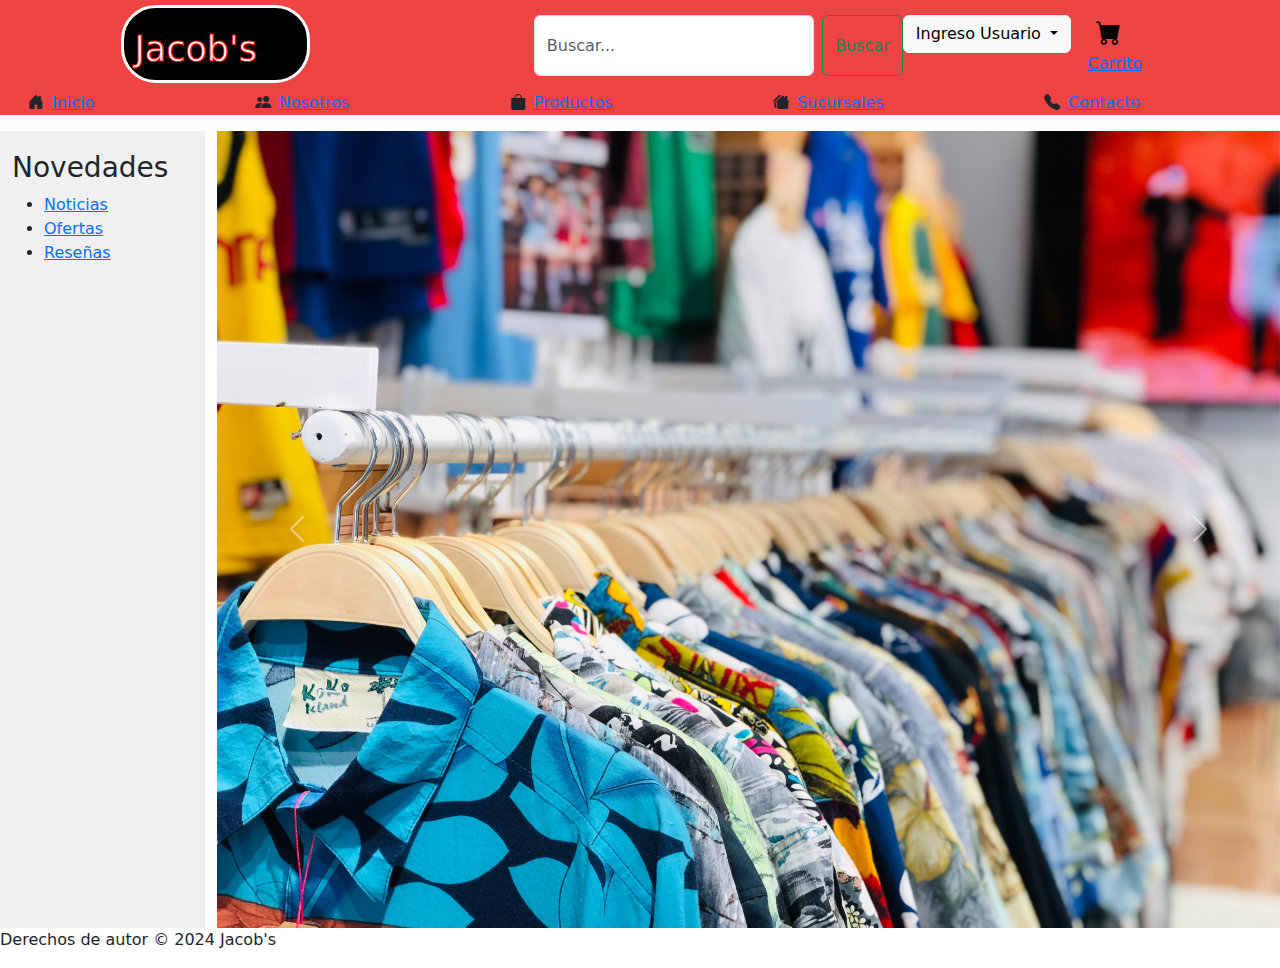
<file: index.html>
<!DOCTYPE html>
<html lang="en">
  <head>
    <meta charset="UTF-8" />
    <meta name="viewport" content="width=device-width, initial-scale=1.0" />
    <title>Tienda Jacob's</title>
    <link rel="icon" href="Iconos\ShopIcon.png" />
    <link rel="stylesheet" href="styles.css" />
    <link
      href="https://cdn.jsdelivr.net/npm/bootstrap@5.3.3/dist/css/bootstrap.min.css"
      rel="stylesheet"
      integrity="sha384-QWTKZyjpPEjISv5WaRU9OFeRpok6YctnYmDr5pNlyT2bRjXh0JMhjY6hW+ALEwIH"
      crossorigin="anonymous"
    />
    <link
      rel="stylesheet"
      href="https://cdn.jsdelivr.net/npm/bootstrap-icons@1.11.3/font/bootstrap-icons.min.css"
    />
  </head>
  <body>
    <main>
      <header>
        <nav class="navBar">
          <div class="container-fluid" >
          <div class="containerSearch">
          <h1 class="Jacobsh1">Jacob's</h1>
            <div>
              <form class="d-flex" role="search">
                <input class="form-control me-2" type="search" placeholder="Buscar..." aria-label="Search">
                <button class="btn btn-outline-success" type="submit">Buscar</button>
                <div class="dropdown">
                  <button class="btn btn-light dropdown-toggle" type="button" data-bs-toggle="dropdown" aria-expanded="false">
                    Ingreso Usuario
                  </button>
                  <ul class="dropdown-menu">
                    <li><a class="dropdown-item" href="login.html">Crear cuenta</a></li>
                    <li><a class="dropdown-item" href="#">Cerrar cesión</a></li>
                  </ul>
                </div>
                <a href="Cart.html"><i class="bi bi-cart-fill login-ic"></i>Carrito</a>
              </form> 
            </div>
            </div>
            <ul class="Lista">
            <li class="ListaLi">
              <i class="bi bi-house-door-fill"></i>
              <a class="Links" href="">Inicio</a>
            </li>
            <li class="ListaLi">
              <i class="bi bi-people-fill"></i
              ><a class="Links" href="./Nosotros.html">Nosotros</a>
            </li>
            <li class="ListaLi">
              <i class="bi bi-bag-fill"></i
              ><a class="Links" href="./Productos.html">Productos</a>
            </li>
            <li class="ListaLi">
              <i class="bi bi-houses-fill"></i
              ><a class="Links" href="./Sucursales.html">Sucursales</a>
            </li>
            <li class="ListaLi">
              <i class="bi bi-telephone-fill"></i
              ><a class="Links" href="./Contacto.html">Contacto</a>
            </li>
          </ul>
        </div>
        </nav>
      </header>
      <div class="row">
      <aside class="AssSide col-2 ps-4" >
        <h3>Novedades</h3>
        <ul>
          <li><a href="#">Noticias</a></li>
          <li><a href="#">Ofertas</a></li>
          <li><a href="#">Reseñas</a></li>
        </ul>
      </aside>
      <div class="carrousel col-10">
        <div
          id="carouselExampleAutoplaying"
          class="carousel slide"
          data-bs-ride="carousel"
        >
          <div class="carousel-inner">
            <div class="carousel-item active">
              <img src="./Images/pexels-willo-m-3768005.jpg" alt="..." />
            </div>
            <div class="carousel-item">
              <img
                src="./Images/pexels-anna-tarazevich-5242808.jpg"
                alt="..."
              />
            </div>
            <div class="carousel-item">
              <img src="Images\pexels-george-chambers-16904065.jpg" alt="..." />
            </div>
            <div class="carousel-item">
              <img src="Images\pexels-thomas-beaman-15613452.jpg" alt="" />
            </div>
            <div class="carousel-item">
              <img src="Images\pexels-federico-orlandi-3260626.jpg" alt="" />
            </div>
          </div>
          <button
            class="carousel-control-prev"
            type="button"
            data-bs-target="#carouselExampleAutoplaying"
            data-bs-slide="prev"
          >
            <span class="carousel-control-prev-icon" aria-hidden="true"></span>
            <span class="visually-hidden">Previous</span>
          </button>
          <button
            class="carousel-control-next"
            type="button"
            data-bs-target="#carouselExampleAutoplaying"
            data-bs-slide="next"
          >
            <span class="carousel-control-next-icon" aria-hidden="true"></span>
            <span class="visually-hidden">Next</span>
          </button>
        </div>
      </div>
      </div>

      <div class="clothesCont d-flex flex-row container-md flex-wrap"></div>
    </main>

    <footer>
      <p>Derechos de autor &copy; 2024 Jacob's</p>
    </footer>
    <script
      src="https://cdn.jsdelivr.net/npm/bootstrap@5.3.3/dist/js/bootstrap.bundle.min.js"
      integrity="sha384-YvpcrYf0tY3lHB60NNkmXc5s9fDVZLESaAA55NDzOxhy9GkcIdslK1eN7N6jIeHz"
      crossorigin="anonymous"
    ></script>
    <script src="Cart.js" ></script>
    <script src="script.js"></script>
    <script src="Carrito.js" ></script>
    <script src="login.js"></script>
  </body>
</html>
</file>
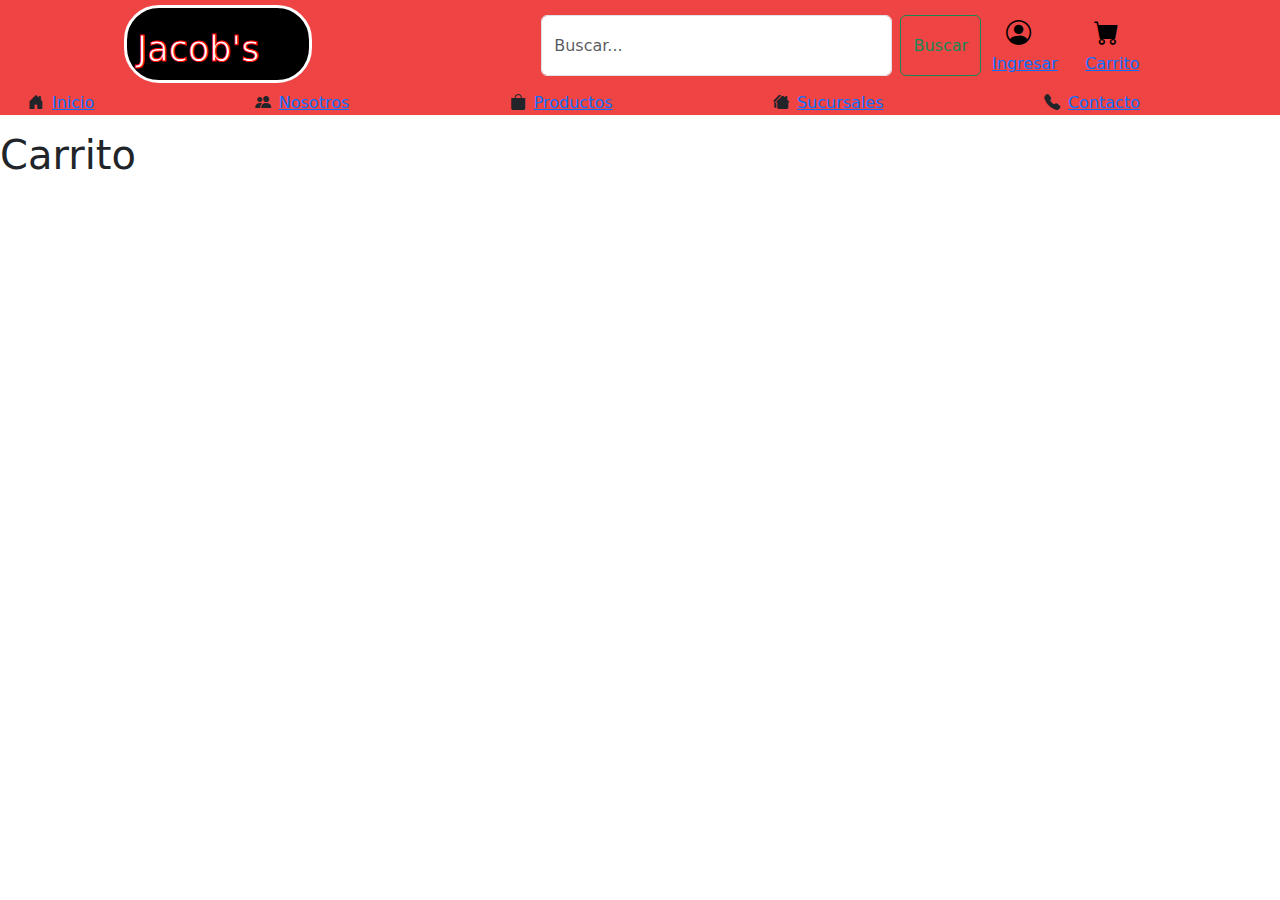
<file: Cart.html>
<!DOCTYPE html>
<html lang="en">
  <head>
    <meta charset="UTF-8" />
    <meta name="viewport" content="width=device-width, initial-scale=1.0" />
    <title>Carrito</title>
    <link rel="icon" href="Iconos\ShopIcon.png" />
    <link rel="stylesheet" href="styles.css" />
    <link
      href="https://cdn.jsdelivr.net/npm/bootstrap@5.3.3/dist/css/bootstrap.min.css"
      rel="stylesheet"
      integrity="sha384-QWTKZyjpPEjISv5WaRU9OFeRpok6YctnYmDr5pNlyT2bRjXh0JMhjY6hW+ALEwIH"
      crossorigin="anonymous"
    />
    <link
      rel="stylesheet"
      href="https://cdn.jsdelivr.net/npm/bootstrap-icons@1.11.3/font/bootstrap-icons.min.css"
    />
  </head>
  <body>
    <header>
      <nav class="navBar">
        <div class="container-fluid">
          <div class="containerSearch">
            <h1 class="Jacobsh1">Jacob's</h1>
            <div>
              <form class="d-flex" role="search">
                <input
                  class="form-control me-2"
                  type="search"
                  placeholder="Buscar..."
                  aria-label="Search"
                />
                <button class="btn btn-outline-success" type="submit">
                  Buscar
                </button>
                <a href="login.html"
                  ><i class="bi bi-person-circle login-ic"></i> Ingresar</a
                >
                <a href="Cart.html"
                  ><i class="bi bi-cart-fill login-ic"></i>Carrito</a
                >
              </form>
            </div>
          </div>
          <ul class="Lista">
            <li class="ListaLi">
              <i class="bi bi-house-door-fill"></i>
              <a class="Links" href="index.html">Inicio</a>
            </li>
            <li class="ListaLi">
              <i class="bi bi-people-fill"></i
              ><a class="Links" href="./Nosotros.html">Nosotros</a>
            </li>
            <li class="ListaLi">
              <i class="bi bi-bag-fill"></i
              ><a class="Links" href="./Productos.html">Productos</a>
            </li>
            <li class="ListaLi">
              <i class="bi bi-houses-fill"></i
              ><a class="Links" href="./Sucursales.html">Sucursales</a>
            </li>
            <li class="ListaLi">
              <i class="bi bi-telephone-fill"></i
              ><a class="Links" href="./Contacto.html">Contacto</a>
            </li>
          </ul>
        </div>
      </nav>
    </header>

    <h1>Carrito</h1>
    <div id ="divCart"></div>

    <script src="Carrito.js"></script>
  </body>
</html>
</file>
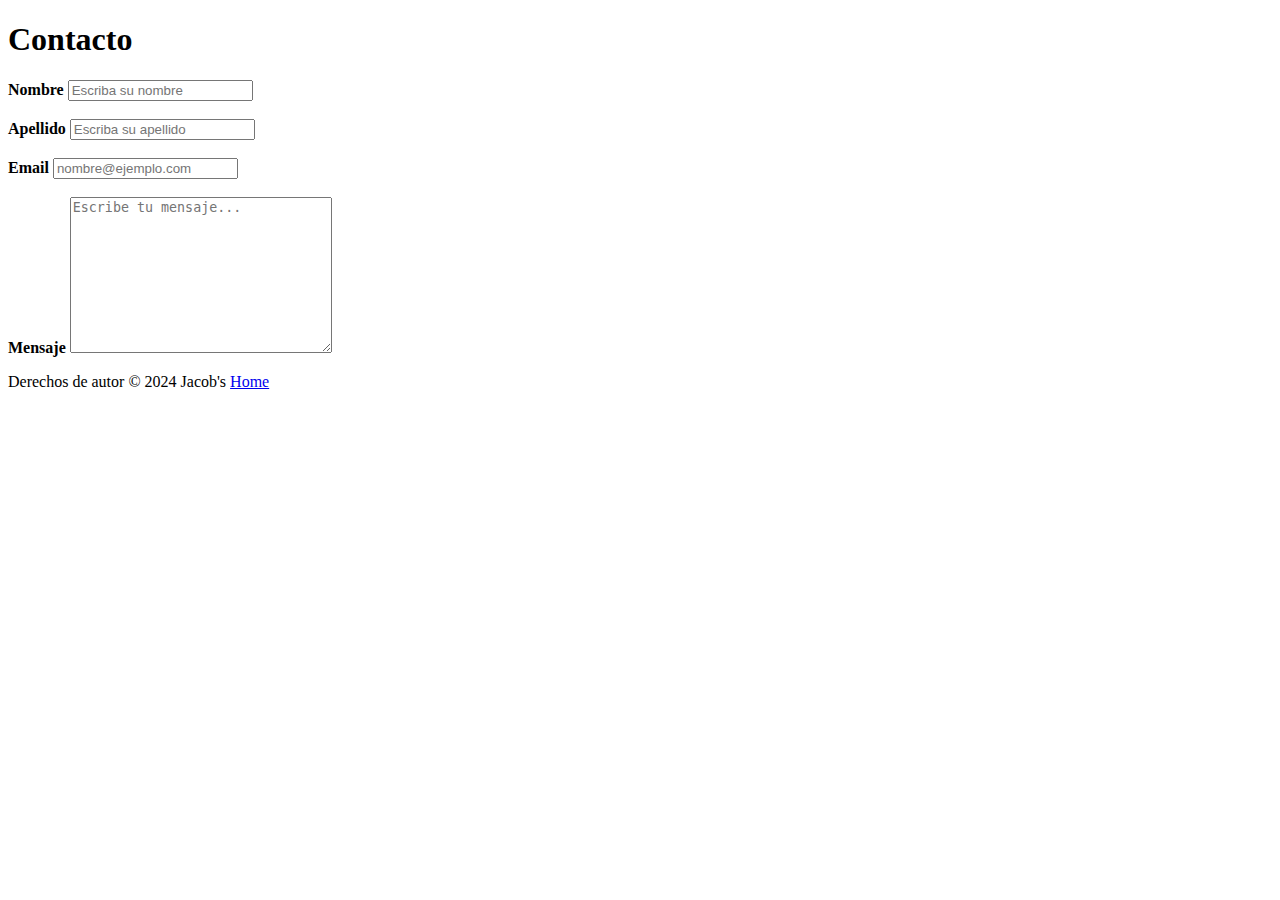
<file: Contacto.html>
<!DOCTYPE html>
<html lang="en">
<head>
    <meta charset="UTF-8">
    <meta name="viewport" content="width=device-width, initial-scale=1.0">
    <title>Jacob's - Contacto</title>
    <link rel="icon" href="Iconos\ShopIcon.png" />
    <link rel="stylesheet" href="styles.css" />
</head>
<body>
    <h1>Contacto</h1>

    <form action="" method="post">
        <label for="nombre"><b>Nombre</b></label>
        <input type="text" id="nombre" name="nombre" required placeholder="Escriba su nombre"><br><br>

        <label for="apellido"> <b>Apellido</b> </label>
        <input type="text" id="apellido" name="apellido" required placeholder="Escriba su apellido"><br><br>

        <label for="email"> <b>Email</b> </label>
        <input type="email" id="email" name="email" placeholder="nombre@ejemplo.com" required><br><br>

        <label for="mensaje"><b>Mensaje</b></label>
        <textarea name="mensaje" id="mensaje"  placeholder="Escribe tu mensaje..." cols="30" rows="10"></textarea>
    </form>
    

<footer>
    <p>Derechos de autor &copy; 2024 Jacob's  <a href="index.html">Home</a> </p>
</footer>

</body>
</html>
</file>
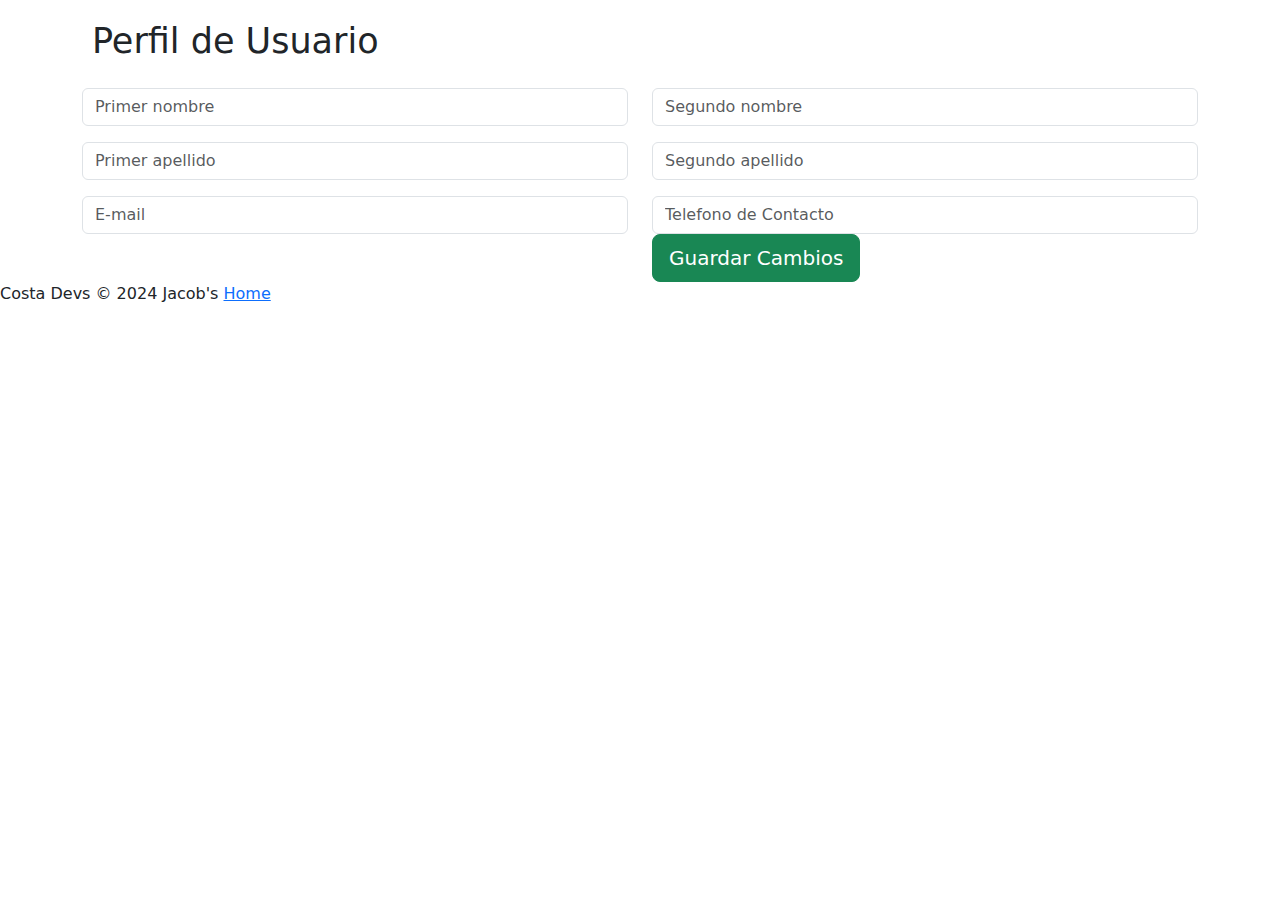
<file: login.html>
<!DOCTYPE html>
<html lang="en">
  <head>
    <meta charset="UTF-8" />
    <meta name="viewport" content="width=device-width, initial-scale=1.0" />
    <title>Jacob's - Login</title>
    <link rel="icon" href="Iconos\ShopIcon.png" />
    <link rel="stylesheet" href="styles.css" />
    <link
      href="https://cdn.jsdelivr.net/npm/bootstrap@5.3.3/dist/css/bootstrap.min.css"
      rel="stylesheet"
      integrity="sha384-QWTKZyjpPEjISv5WaRU9OFeRpok6YctnYmDr5pNlyT2bRjXh0JMhjY6hW+ALEwIH"
      crossorigin="anonymous"
    />
    <link
      rel="stylesheet"
      href="https://cdn.jsdelivr.net/npm/bootstrap-icons@1.11.3/font/bootstrap-icons.min.css"
    />
  </head>
  <body>
    <div class="container-md">
      <h1 class="Registro">Perfil de Usuario</h1>
      <div class="row mt-3">
        <div class="col">
          <input
            type="text"
            class="form-control first-name"
            placeholder="Primer nombre"
            aria-label="First name"
          />
        </div>
        <div class="col">
          <input
            type="text"
            class="form-control second-name"
            placeholder="Segundo nombre"
            aria-label="Last name"
          />
        </div>
      </div>
      <div class="row mt-3">
        <div class="col">
          <input
            type="text"
            class="form-control apellido"
            placeholder="Primer apellido"
            aria-label="First name"
          />
        </div>
        <div class="col">
          <input
            type="text"
            class="form-control segundo-apellido"
            placeholder="Segundo apellido"
            aria-label="Last name"
          />
        </div>
      </div>
      <div class="row mt-3">
        <div class="col">
          <input
            type="text"
            class="form-control email"
            placeholder="E-mail"
            aria-label="First name"
          />
        </div>
        <div class="col">
          <input
            type="text"
            class="form-control telefono"
            placeholder="Telefono de Contacto"
            aria-label="Last name"
          />
          <button type="button" class="btn btn-success btn-lg">
            Guardar Cambios
          </button>
        </div>
      </div>
    </div>

    <footer>
      <p>Costa Devs &copy; 2024 Jacob's <a href="index.html">Home</a></p>
    </footer>
    <script src="login.js"></script>
  </body>
</html>
</file>
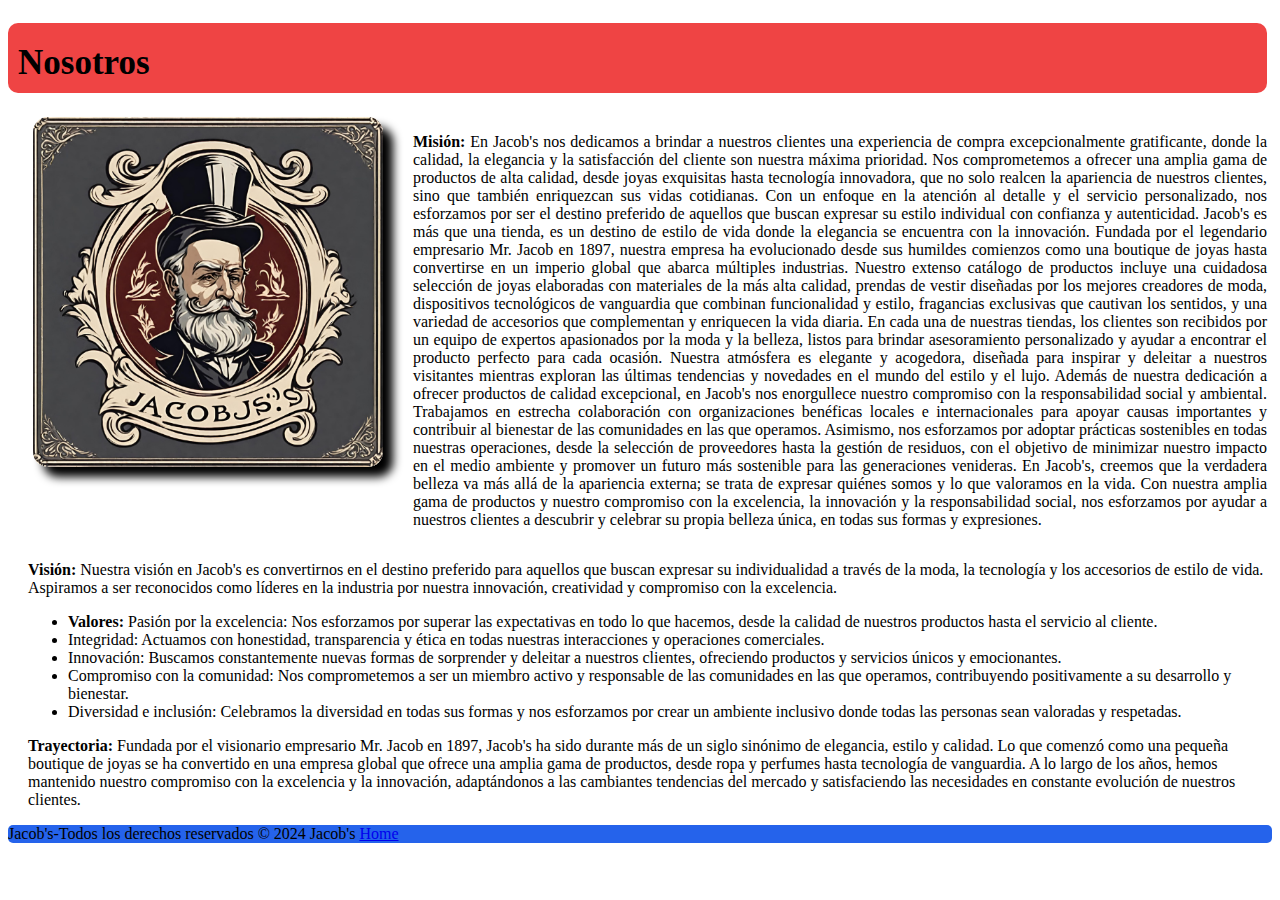
<file: Nosotros.html>
<!DOCTYPE html>
<html lang="en">
  <head>
    <meta charset="UTF-8" />
    <meta name="viewport" content="width=device-width, initial-scale=1.0" />
    <link rel="icon" href="Iconos\tuerca.png" />
    <title>Jacob's - Nosotros</title>
    <link rel="icon" href="Iconos\ShopIcon.png" />
    <link rel="stylesheet" href="styles.css" />
  </head>
  <body>
    <h1 class="Nosh1">Nosotros</h1>
    <div class="container-xl ContenedorGral" >
    <div class="HistoriaEmpresa">
    <img class="JacobsImg" src="Images\JacobsImg.png" alt="">
    <p>
      <b>Misión:</b> En Jacob's nos dedicamos a brindar a nuestros clientes una
      experiencia de compra excepcionalmente gratificante, donde la calidad, la
      elegancia y la satisfacción del cliente son nuestra máxima prioridad. Nos
      comprometemos a ofrecer una amplia gama de productos de alta calidad,
      desde joyas exquisitas hasta tecnología innovadora, que no solo realcen la
      apariencia de nuestros clientes, sino que también enriquezcan sus vidas
      cotidianas. Con un enfoque en la atención al detalle y el servicio
      personalizado, nos esforzamos por ser el destino preferido de aquellos que
      buscan expresar su estilo individual con confianza y autenticidad. Jacob's
      es más que una tienda, es un destino de estilo de vida donde la elegancia
      se encuentra con la innovación. Fundada por el legendario empresario Mr.
      Jacob en 1897, nuestra empresa ha evolucionado desde sus humildes
      comienzos como una boutique de joyas hasta convertirse en un imperio
      global que abarca múltiples industrias. Nuestro extenso catálogo de
      productos incluye una cuidadosa selección de joyas elaboradas con
      materiales de la más alta calidad, prendas de vestir diseñadas por los
      mejores creadores de moda, dispositivos tecnológicos de vanguardia que
      combinan funcionalidad y estilo, fragancias exclusivas que cautivan los
      sentidos, y una variedad de accesorios que complementan y enriquecen la
      vida diaria. En cada una de nuestras tiendas, los clientes son recibidos
      por un equipo de expertos apasionados por la moda y la belleza, listos
      para brindar asesoramiento personalizado y ayudar a encontrar el producto
      perfecto para cada ocasión. Nuestra atmósfera es elegante y acogedora,
      diseñada para inspirar y deleitar a nuestros visitantes mientras exploran
      las últimas tendencias y novedades en el mundo del estilo y el lujo.
      Además de nuestra dedicación a ofrecer productos de calidad excepcional,
      en Jacob's nos enorgullece nuestro compromiso con la responsabilidad
      social y ambiental. Trabajamos en estrecha colaboración con organizaciones
      benéficas locales e internacionales para apoyar causas importantes y
      contribuir al bienestar de las comunidades en las que operamos. Asimismo,
      nos esforzamos por adoptar prácticas sostenibles en todas nuestras
      operaciones, desde la selección de proveedores hasta la gestión de
      residuos, con el objetivo de minimizar nuestro impacto en el medio
      ambiente y promover un futuro más sostenible para las generaciones
      venideras. En Jacob's, creemos que la verdadera belleza va más allá de la
      apariencia externa; se trata de expresar quiénes somos y lo que valoramos
      en la vida. Con nuestra amplia gama de productos y nuestro compromiso con
      la excelencia, la innovación y la responsabilidad social, nos esforzamos
      por ayudar a nuestros clientes a descubrir y celebrar su propia belleza
      única, en todas sus formas y expresiones.
    </p>
    </div>
    <div class="Vision">

    <p>
      <b>Visión:</b> Nuestra visión en Jacob's es convertirnos en el destino preferido
      para aquellos que buscan expresar su individualidad a través de la moda,
      la tecnología y los accesorios de estilo de vida. Aspiramos a ser
      reconocidos como líderes en la industria por nuestra innovación,
      creatividad y compromiso con la excelencia.
    </p>
    <ul>
      <li>
        <b>Valores:</b> Pasión por la excelencia: Nos esforzamos por superar las
        expectativas en todo lo que hacemos, desde la calidad de nuestros
        productos hasta el servicio al cliente.
      </li>
      <li>
        Integridad: Actuamos con honestidad, transparencia y ética en todas
        nuestras interacciones y operaciones comerciales.
      </li>
      <li>
        Innovación: Buscamos constantemente nuevas formas de sorprender y
        deleitar a nuestros clientes, ofreciendo productos y servicios únicos y
        emocionantes.
      </li>
      <li>
        Compromiso con la comunidad: Nos comprometemos a ser un miembro activo y
        responsable de las comunidades en las que operamos, contribuyendo
        positivamente a su desarrollo y bienestar.
      </li>
      <li>
        Diversidad e inclusión: Celebramos la diversidad en todas sus formas y
        nos esforzamos por crear un ambiente inclusivo donde todas las personas
        sean valoradas y respetadas.
      </li>
    </ul>
    <p>
      <b>Trayectoria:</b> Fundada por el visionario empresario Mr. Jacob en 1897,
      Jacob's ha sido durante más de un siglo sinónimo de elegancia, estilo y
      calidad. Lo que comenzó como una pequeña boutique de joyas se ha
      convertido en una empresa global que ofrece una amplia gama de productos,
      desde ropa y perfumes hasta tecnología de vanguardia. A lo largo de los
      años, hemos mantenido nuestro compromiso con la excelencia y la
      innovación, adaptándonos a las cambiantes tendencias del mercado y
      satisfaciendo las necesidades en constante evolución de nuestros clientes.
    </p>
    </div>
    </div>
    <footer class="footNos">
      <p>Jacob's-Todos los derechos reservados &copy; 2024 Jacob's  <a href="index.html">Home</a></p>
    </footer>
    <script src="script.js"></script>
  </body>
</html>
</file>
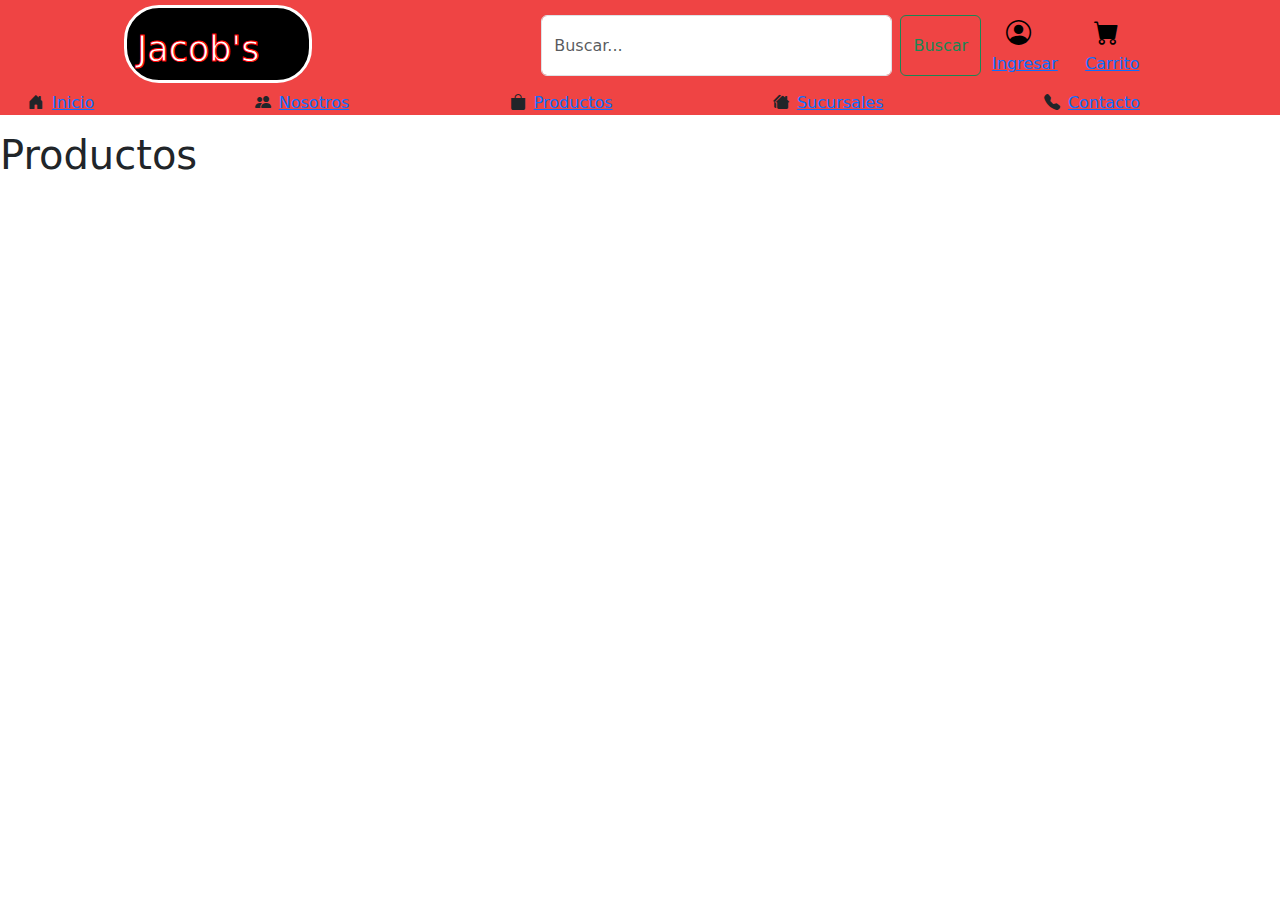
<file: Productos.html>
<!DOCTYPE html>
<html lang="en">
  <head>
    <meta charset="UTF-8" />
    <meta name="viewport" content="width=device-width, initial-scale=1.0" />
    <link rel="icon" href="Iconos\ShopIcon.png">
    <title>Productos</title>
    <link rel="stylesheet" href="styles.css" />
    <link
      href="https://cdn.jsdelivr.net/npm/bootstrap@5.3.3/dist/css/bootstrap.min.css"
      rel="stylesheet"
      integrity="sha384-QWTKZyjpPEjISv5WaRU9OFeRpok6YctnYmDr5pNlyT2bRjXh0JMhjY6hW+ALEwIH"
      crossorigin="anonymous"
    />
    <link
      rel="stylesheet"
      href="https://cdn.jsdelivr.net/npm/bootstrap-icons@1.11.3/font/bootstrap-icons.min.css"
    />
  </head>
  <body>
    <header>
      <nav class="navBar">
        <div class="container-fluid">
          <div class="containerSearch">
            <h1 class="Jacobsh1">Jacob's</h1>
            <div>
              <form class="d-flex" role="search">
                <input
                  class="form-control me-2"
                  type="search"
                  placeholder="Buscar..."
                  aria-label="Search"
                />
                <button class="btn btn-outline-success" type="submit">
                  Buscar
                </button>
                <a href="login.html"
                  ><i class="bi bi-person-circle login-ic"></i> Ingresar</a
                >
                <a href="Cart.html"
                  ><i class="bi bi-cart-fill login-ic"></i>Carrito</a
                >
              </form>
            </div>
          </div>
          <ul class="Lista">
            <li class="ListaLi">
              <i class="bi bi-house-door-fill"></i>
              <a class="Links" href="index.html">Inicio</a>
            </li>
            <li class="ListaLi">
              <i class="bi bi-people-fill"></i
              ><a class="Links" href="./Nosotros.html">Nosotros</a>
            </li>
            <li class="ListaLi">
              <i class="bi bi-bag-fill"></i
              ><a class="Links" href="./Productos.html">Productos</a>
            </li>
            <li class="ListaLi">
              <i class="bi bi-houses-fill"></i
              ><a class="Links" href="./Sucursales.html">Sucursales</a>
            </li>
            <li class="ListaLi">
              <i class="bi bi-telephone-fill"></i
              ><a class="Links" href="./Contacto.html">Contacto</a>
            </li>
          </ul>
        </div>
      </nav>
    </header>
    <h1>Productos</h1>

    <section id="descripcion"></section>

    <div id="vista-modal" class="alert alert-success alert-dismissible fade" role="alert">
      <strong>Producto agregado con éxito!</strong>
    </div>

    <script src="script.js"></script>
    <script src="Cart.js"></script>
    <script
      src="https://cdn.jsdelivr.net/npm/bootstrap@5.3.3/dist/js/bootstrap.bundle.min.js"
      integrity="sha384-YvpcrYf0tY3lHB60NNkmXc5s9fDVZLESaAA55NDzOxhy9GkcIdslK1eN7N6jIeHz"
      crossorigin="anonymous"
    ></script>
  </body>
</html>
</file>
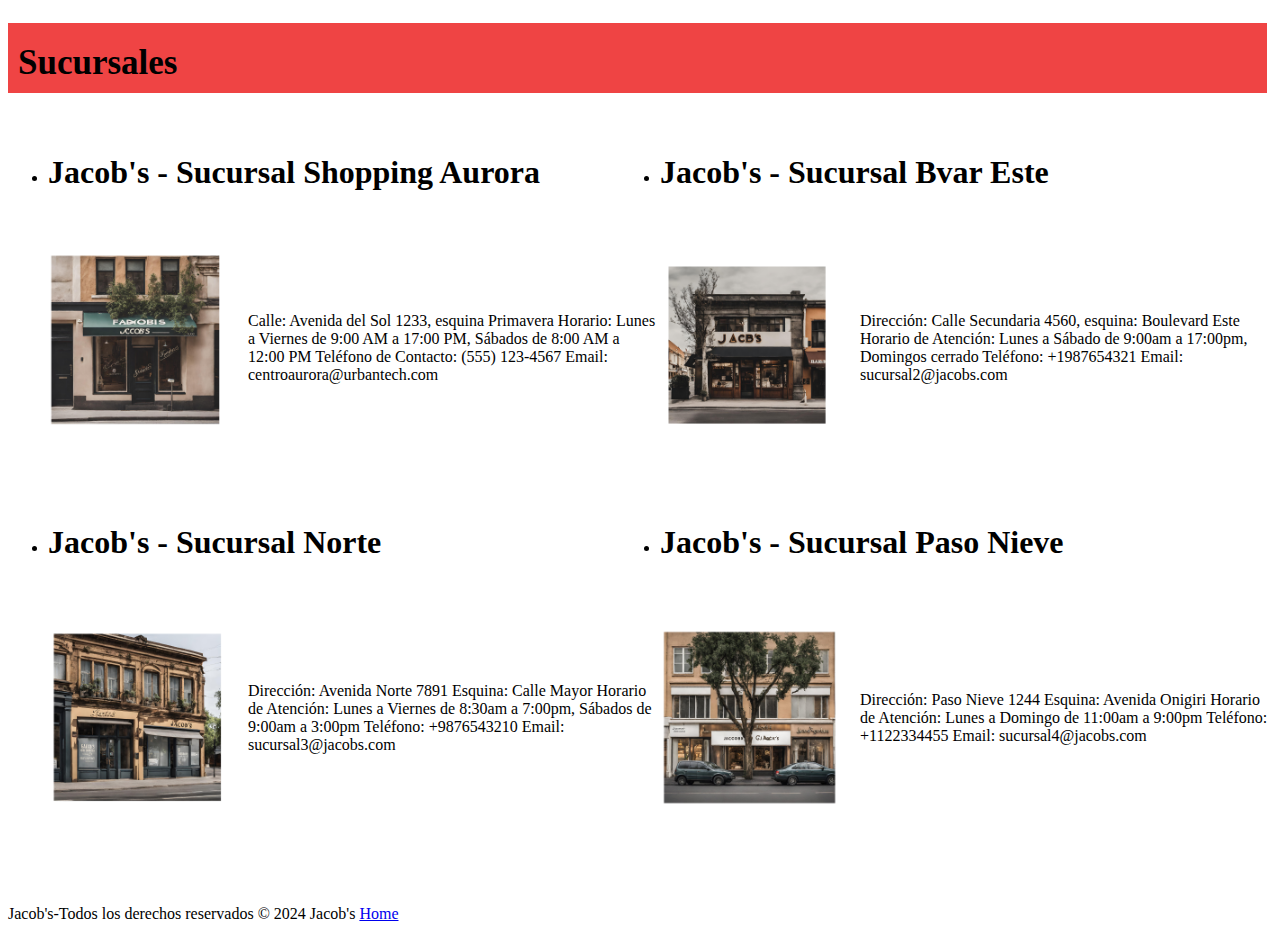
<file: Sucursales.html>
<!DOCTYPE html>
<html lang="en">
  <head>
    <meta charset="UTF-8" />
    <meta name="viewport" content="width=device-width, initial-scale=1.0" />
    <title>Jacobs's - Sucursales</title>
    <link rel="icon" href="Iconos\ShopIcon.png" />
    <link rel="stylesheet" href="styles.css" />
  </head>
  <body>
    <h1 class="sucursalh1">Sucursales</h1>

    <div class="sucursal">
      <ul>
        <li>
          <h1>Jacob's - Sucursal Shopping Aurora</h1>
          <div class="sucursal-info">
            <img class="sucursal-img" src="Images\Jacobs1.png" alt="" />
            Calle: Avenida del Sol 1233, esquina Primavera Horario: Lunes a
            Viernes de 9:00 AM a 17:00 PM, Sábados de 8:00 AM a 12:00 PM
            Teléfono de Contacto: (555) 123-4567 Email:
            centroaurora@urbantech.com
          </div>
        </li>
        <li>
          <h1>Jacob's - Sucursal Bvar Este</h1>
          <div class="sucursal-info">
            <img class="sucursal-img" src="Images\Jacobs2.png" alt="" />
            Dirección: Calle Secundaria 4560, esquina: Boulevard Este Horario de
            Atención: Lunes a Sábado de 9:00am a 17:00pm, Domingos cerrado
            Teléfono: +1987654321 Email: sucursal2@jacobs.com
          </div>
        </li>
        <li>
          <h1>Jacob's - Sucursal Norte</h1>
          <div class="sucursal-info">
            <img class="sucursal-img" src="Images\Jacobs3.png" alt="" />
            Dirección: Avenida Norte 7891 Esquina: Calle Mayor Horario de
            Atención: Lunes a Viernes de 8:30am a 7:00pm, Sábados de 9:00am a
            3:00pm Teléfono: +9876543210 Email: sucursal3@jacobs.com
          </div>
        </li>
        <li>
          <h1>Jacob's - Sucursal Paso Nieve</h1>
          <div class="sucursal-info">
            <img class="sucursal-img" src="Images\Jacobs4.png" alt="">
            Dirección: Paso Nieve 1244 Esquina: Avenida Onigiri Horario de
            Atención: Lunes a Domingo de 11:00am a 9:00pm Teléfono: +1122334455
            Email: sucursal4@jacobs.com
          </div>
        </li>
      </ul>
    </div>
    <footer>
      <p>
        Jacob's-Todos los derechos reservados &copy; 2024 Jacob's
        <a href="index.html">Home</a>
      </p>
    </footer>

    <script src="script.js"></script>
  </body>
</html>
</file>
<file: styles.css>
/*Index style*/

body {
    background-color: white
}

.Jacobsh1 {
    padding-top: 20px;
    padding-bottom: 10px;
    padding-left: 10px;
    padding-right: 50px;
    font-size: 35px;
    margin-right: 5px;
    margin-top: 5px;
    color: white;
    border: 3px solid white;
    border-radius: 35px;
    background-color: black;
    -webkit-text-stroke-color: red;
    -webkit-text-stroke-width: 1px;
}

.containerSearch {
  display: flex;
  align-items: center;
  justify-content: space-around;

  
}

.Registro {
  padding-top: 20px;
  padding-bottom: 10px;
  padding-left: 10px;
  padding-right: 50px;
  font-size: 35px;
  margin-right: 5px;
}

.login-ic {
padding: 25px;
font-size: 25px;
color: black;
}

.navBar {
   background-color: #ef4444;
   text-align: center;
}

.Lista {
  flex-flow: row;
  display: flex;
  background-color: #ef4444;
  justify-content: space-between;
  padding: 0;

}

 .ListaLi {
  background-color: #ef4444;
  margin-right: 1em; /* Espaciado inicial */
  margin-left: 8em;
  display: flex;
  margin: 0 1em;
}
 


 .Links {
  background-color: #ef4444;
 }

 .bi {
  margin-right: 0.5em;
 }

 .ListaLi:last-child {
  margin-right: 8em; /* Ampliar el margen derecho para que no se salga de la pantalla */
}



.carrousel {
display: flex;
align-items: center;
justify-content: center;

}

.carousel-item {
    text-align: center; /* Centrar el contenido horizontalmente */
  }
  
  .carousel-item img {
    width: 100%; /* Establecer el ancho al 100% del contenedor */
    height: 50%; /* Establecer la altura deseada */
    object-fit: cover; /* Mantener la proporción de la imagen y recortarla si es necesario */
    max-width: 100%; /* Asegurar que la imagen no sobrepase el ancho del contenedor */
    max-height: 100%; /* Asegurar que la imagen no sobrepase la altura del contenedor */
    height: auto; /* Permitir que la imagen mantenga su proporción de aspecto */
    display: block; /* Eliminar el espacio extra debajo de la imagen */
    margin: 0 auto; /* Centrar la imagen horizontalmente */
  }

  /*Img Style*/

  .img-products {
    height: 300px;
    width: auto;
   
  }
  
  .clothesCont {
    display: flex;
  
  }









  .AssSide {
    width: 200px; /* Establecer un ancho para el aside */
    background-color: #f0f0f0; /* Color de fondo */
    padding: 20px;

  }
  

/*Nosotros style*/

body {
 
}

.Nosh1 {
  padding-top: 20px;
  padding-bottom: 10px;
  padding-left: 10px;
  padding-right: 50px;
  font-size: 35px;
  margin-right: 5px;
  background-color: #ef4444;
  border-radius: 10px;
}

.HistoriaEmpresa {
  display: flex;
  text-align: justify;
}

.JacobsImg {
  margin-left: 20px;
  height: 350px;
  margin-right: 30px;
  box-shadow: 10px 10px 10px 0px;
  border-radius: 15px;
}

.ContenedorGral {
  margin-inline: 5px;

}

.Vision {
  margin-left: 15px;
}

.footNos {
  background-color: #2563eb;
  border-radius: 5px;
}

/*Sucursal Style*/

.sucursalh1 {
  padding-top: 20px;
  padding-bottom: 10px;
  padding-left: 10px;
  padding-right: 50px;
  font-size: 35px;
  margin-right: 5px;
  background-color: #ef4444;

}

.sucursal {
  display: flex;
  flex-wrap: wrap; /* Para permitir que los elementos se envuelvan a la siguiente fila */
  
}

.sucursal > ul {
  display: flex;
  flex-wrap: wrap;
}

.sucursal > ul > li {
  width: 50%; /* Ajusta el ancho de cada elemento li para que ocupen la mitad del contenedor con un pequeño espacio entre ellos */
  margin-bottom: 20px; /* Espacio entre cada par de elementos */
}

.sucursal > ul > li .sucursal-info {
  display: flex;
  align-items: center;
  justify-content: space-between;
}

.sucursal-img {
  width: 180px; /* Ajusta el tamaño de la imagen según sea necesario */
  margin-right: 20px; /* Espacio entre la imagen y la información */
}


/*Products style*/
</file>
